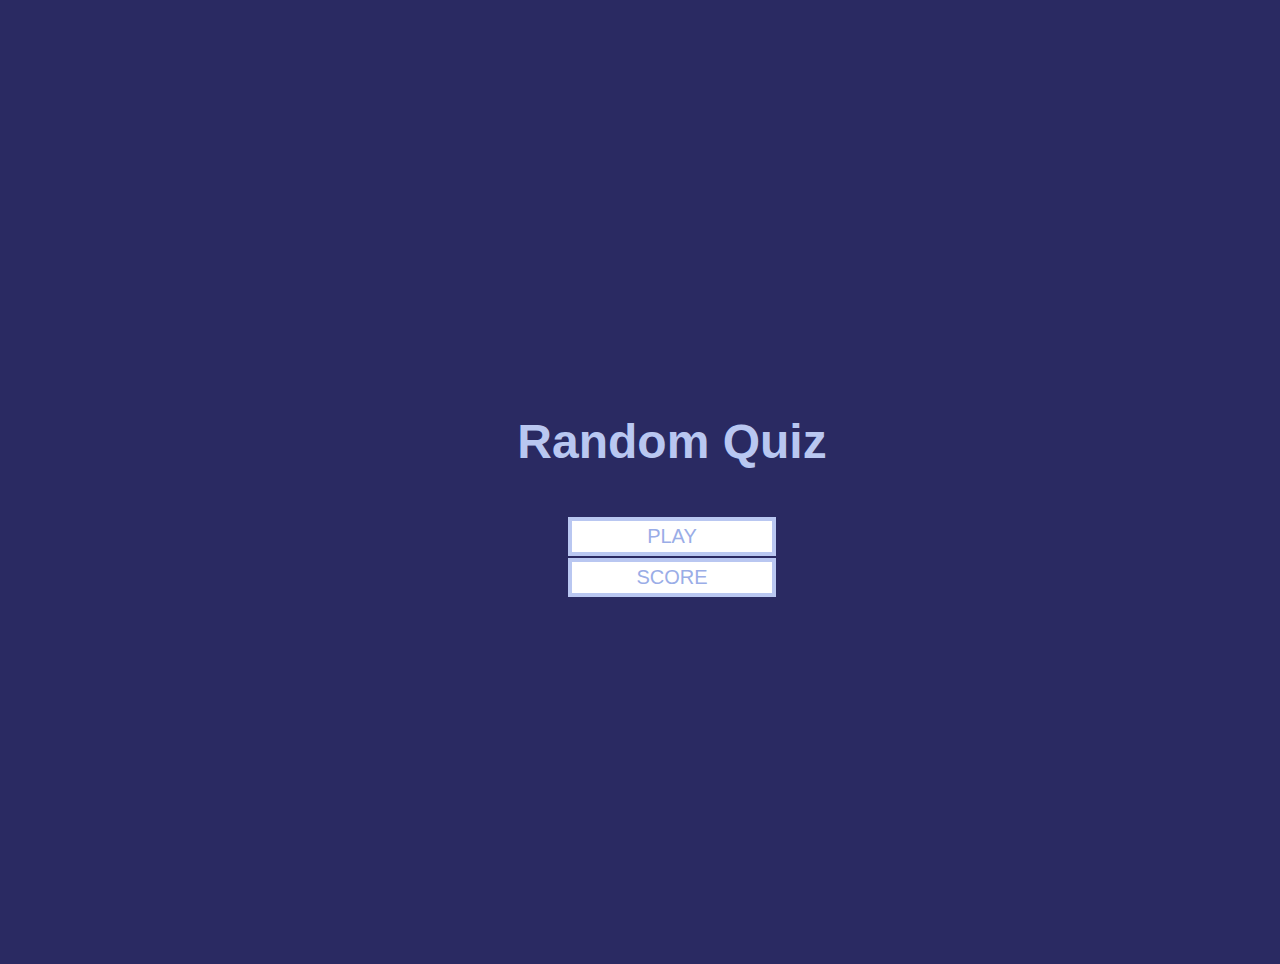
<file: index.html>
<!DOCTYPE html>
<html lang="en">
<head>
    <meta charset="UTF-8">
    <meta name="viewport" content="width=device-width, initial-scale=1.0">
    <meta http-equiv="X-UA-Compatible" content="ie=edge">
    <link rel="stylesheet" href="style.css">
    <title>Quiz-Game</title>
</head>
<body>
    <div class="container">
      <div id="home" class="flex-center flex-column">
          <h1>Random Quiz</h1>
          <a  class="link" href="game.html">PLAY</a>
          <a class="link"  href="score.html">SCORE</a>
      </div>
    </div>
</body>
</html>
</file>
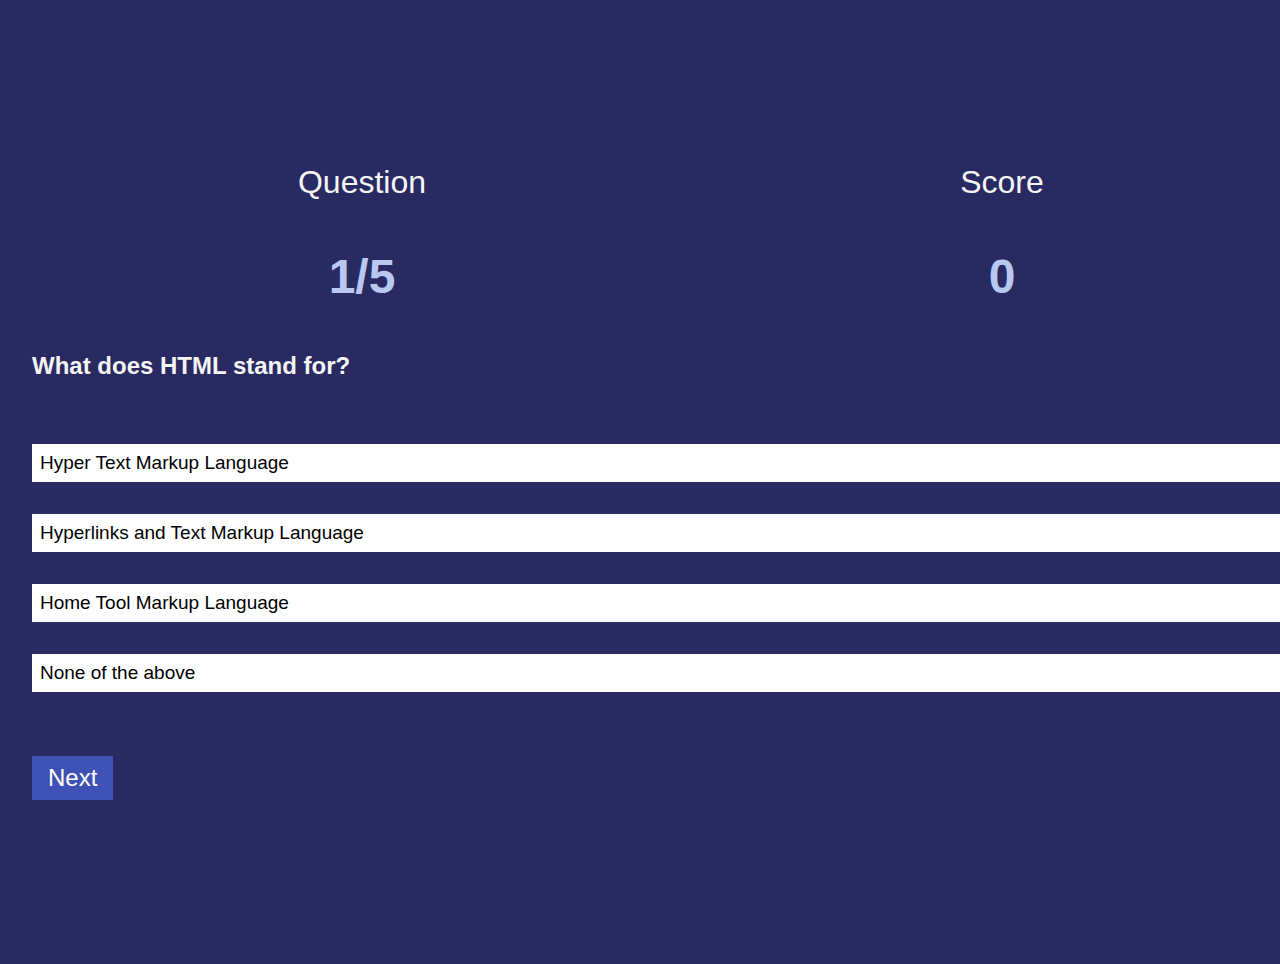
<file: game.html>
<!DOCTYPE html>
<html lang="en">

<head>
  <meta charset="UTF-8">
  <meta name="viewport" content="width=device-width, initial-scale=1.0">
  <meta http-equiv="X-UA-Compatible" content="ie=edge">
  <link rel="stylesheet" href="style.css">
  <link rel="stylesheet" href="game.css">
  <title>quiz play</title>
</head>

<body>
  <div class="container">
    <div id="game" class="justify-center flex-column">
      <div id="head">
        <div id="head-item">
          <p class="head-prefix">
            Question
          </p>
          <h1 class="head-main-text" id="questionCounter">

          </h1>
        </div>

        <div id="head-item">
          <p class="head-prefix">
            Score
          </p>
          <h1 class="head-main-text" id="score">
            
          </h1>
        </div>
      </div>


      <h2 id="question"></h2>
      <div class="options" id="option1" onclick="selectOption(this)"></div>
      <div class="options" id="option2" onclick="selectOption(this)"></div>
      <div class="options" id="option3" onclick="selectOption(this)"></div>
      <div class="options" id="option4" onclick="selectOption(this)"></div>

      <div class="btn-holder">
        <button onclick="next()" id="nextbtn">Next</button>
      </div>

      <h1 class="final" id="finalScore">
        FinalScore
      </h1>
    </div>
  </div>
  <script src="script.js"></script>
</body>

</html>
</file>
<file: style.css>
*{
  padding: 0;
  margin: 0;
  
}
body{
  box-sizing: border-box;
  background-color:rgba(18, 18, 80, 0.897);
  font-size: 62.5%;
font-family: Arial, Helvetica, sans-serif;
color: whitesmoke;
}

h1{
  font-size: 3rem;
  color: rgb(185, 199, 241);
  margin: 3rem;
}
h4{
  margin-bottom:1rem;
}
h1 >span{
  font-size: 2.4rem;
  font-weight: 500;
}
h2{
  font-size: 1.5rem;
  margin-bottom: 4rem;
  font-weight: 700;
}
h3{
  font-size: 2.8rem;
  font-weight: 500;

}
.container{
  display: flex;
  justify-content: center;
  width:100vw ;
  height: 100vh;
  align-items: center;
  margin:  0 auto;
  max-width: 80rem;
  padding: 2rem;
}
.container >*{
width: 100%;
}
.flex-column{
  display: flex;
  flex-direction: column;
}
.flex-center{
  align-items: center;
  justify-content: center;
}
.justify-center{
  justify-content: center;
}
.text-center{
  text-align: center;
}
.hidden{
  display: none;
}
.link{
  font-size: 20px;
  padding:4px 0;
  width: 200px;
  margin-bottom:2px; 
  text-align: center;
  border: 4px solid rgb(185, 199, 241);
  background-color: white;
  text-decoration: none;
  color: rgb(154, 173, 231);
}
link:hover{ 
  cursor: pointer;
  transform:translate(-0.1rem);
  box-shadow: 0 0.4rem black;
  transition:150ms;

}
.link[disabled]:hover{
  cursor: not allowed;
  box-shadow: none;
  transform: none;
}
.btn-holder {
  display: flex;
  margin-top: 2rem;
  /* justify-content: space-between; */
}
.btn-holder button {
  border: none;
  display: inline-block;
  padding: 8px 16px;
  vertical-align: middle;
  overflow: hidden;
  text-decoration: none;
  color: inherit;
  background-color: inherit;
  text-align: center;
  cursor: pointer;
  white-space: nowrap;
  color: #fff!important;
  background-color: #3f51b5!important;
  font-size: 24px;
}


.options {
  margin-bottom: 2rem;
  font-size: 19px;
  background: white;
  padding: 0.5rem;
  color: black;
  cursor: pointer;
}
.correct {
  color: white;
  background: green;
  font-size: 19px;
  padding: 0.5rem;
  cursor: pointer;
  margin-bottom: 2rem;
}
.wrong {
  color: white;
  background: red;
  font-size: 19px;
  padding: 0.5rem;
  cursor: pointer;
  margin-bottom: 2rem;
}
</file>
<file: game.css>
.choice-container{
    display: flex;
    margin-bottom: 0.5rem;
    width: 50%;
    font-size: 1.8rem;
    border: 0.1rem solid rgb(147, 147, 238);
    background-color: white;
    color:rgb(132, 132, 243); 

}
.choice-container :hover{
    cursor: pointer;
    transform:translate(-0.1rem);
    box-shadow: 0 0.4rem black;
    transition:150ms;
}
.choice-prefix{
    padding: 0.1rem 1.5rem;
    background-color: rgb(70, 70, 165);
    color: white;
}
.choice-text{
    padding:0.2rem;
    width: 100%;
    color: rgb(129, 129, 206);
}
.correct{
    background-color: rgb(19, 153, 19);
}
.incorrect{
    background-color: rgb(248, 28, 28);
}
#head{
    display: flex;
    justify-content: space-around;
}
.head-prefix{
    text-align: center;
    font-size: 2rem;
}
.head-main-text{
    text-align: center;
}
</file>
